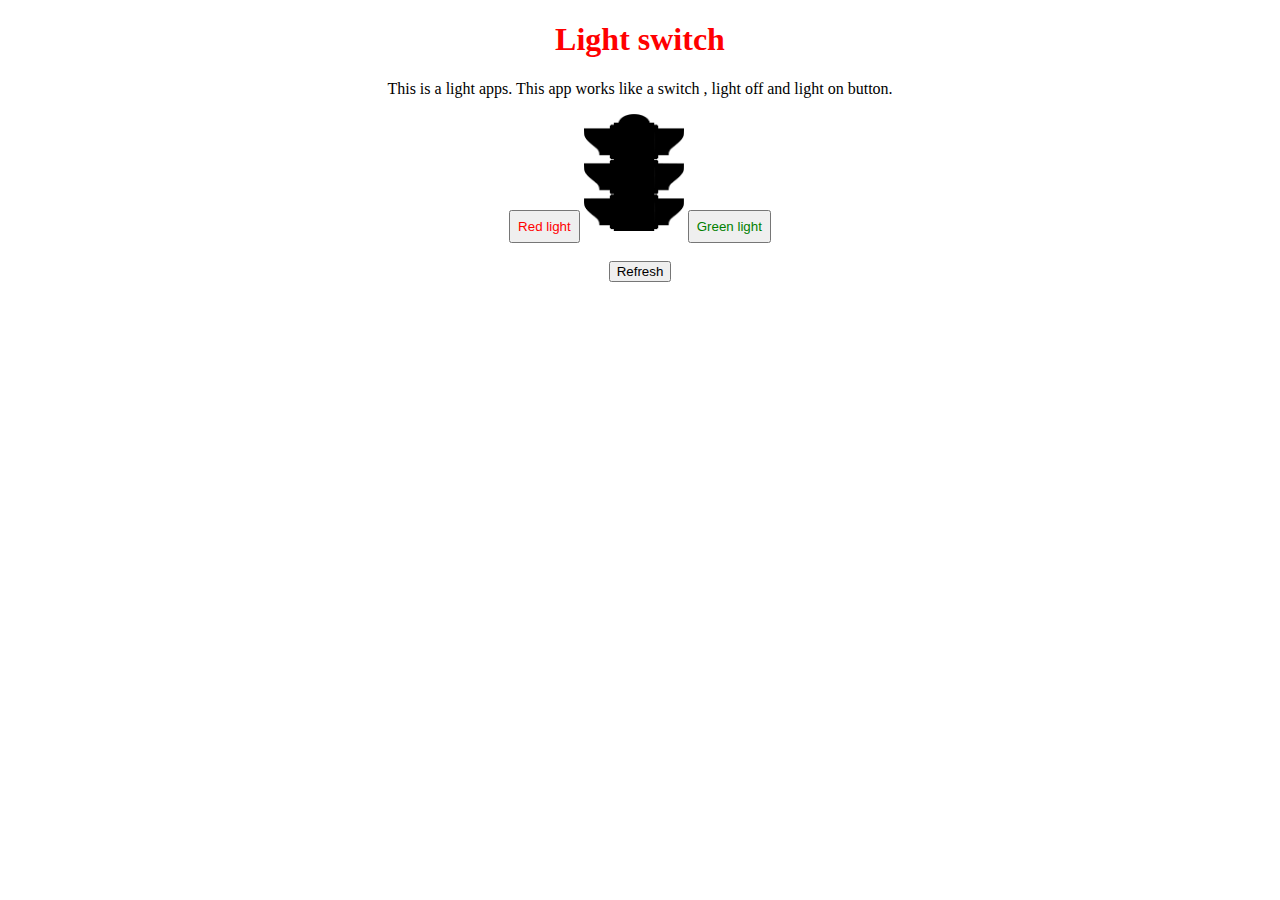
<file: Light Switch/index.html>
<!DOCTYPE html>
<html lang="en">
  <head>
    <meta charset="UTF-8" />
    <meta name="viewport" content="width=device-width, initial-scale=1.0" />
    <title>Light Switch</title>
    <link rel="stylesheet" href="style.css" />
  </head>
  <body>
    <div class="main_div">
      <h1 id="head">Light switch</h1>
      <p>
        This is a light apps. This app works like a switch , light off and light
        on button.
      </p>
      <button id="red" onclick="redLight()">Red light</button>

      <img id="myImage" src="off_light.png" style="width: 100px" />

      <button id="green" onclick="greenLight()">Green light</button>
      <br />
      <br />
      <button onclick="lightOFF()">Refresh</button>
    </div>

    <script src="script.js"></script>
  </body>
</html>
</file>
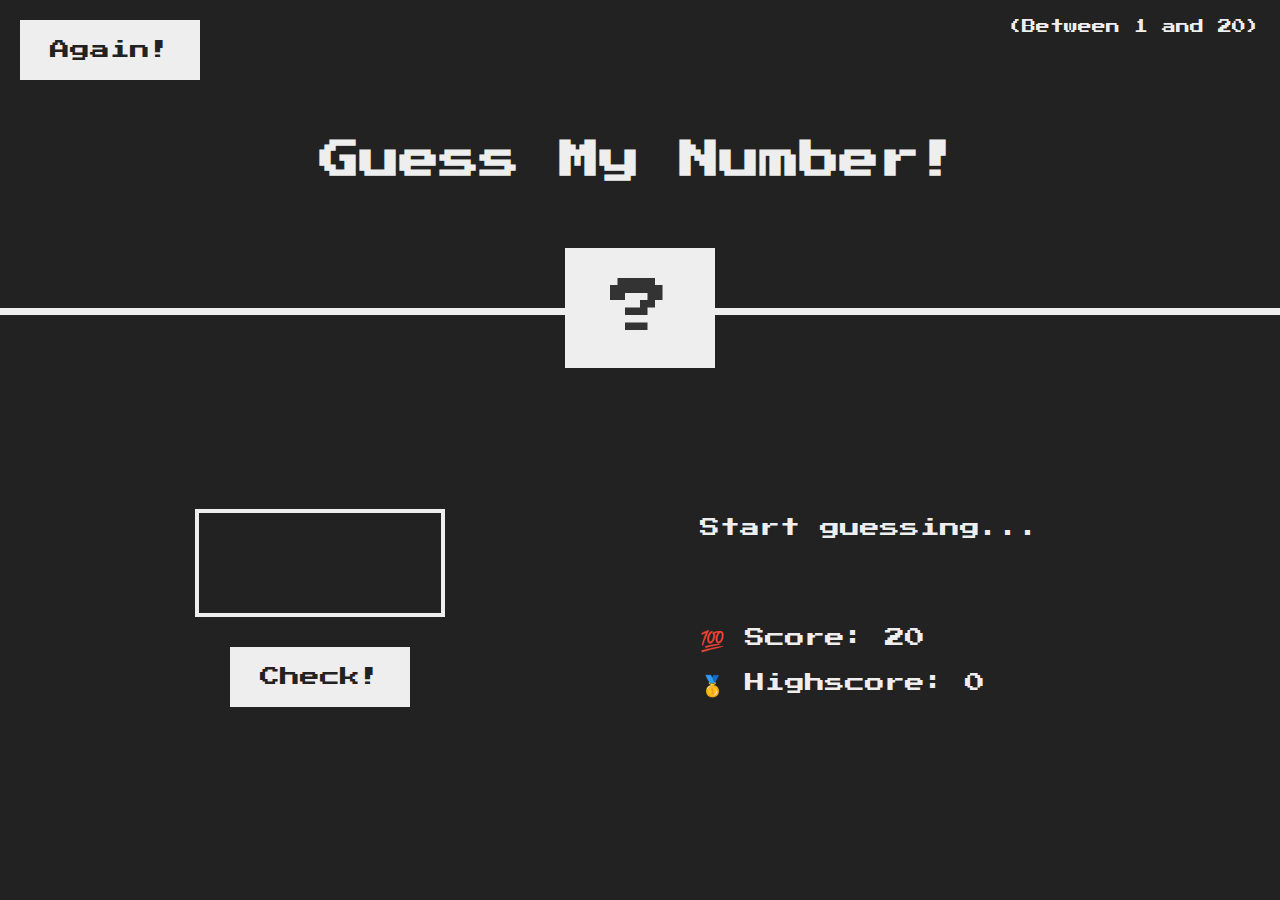
<file: 07  DOM/PROJECT #1_ Guess My Number!/index.html>
<!DOCTYPE html>
<html lang="en">
  <head>
    <meta charset="UTF-8" />
    <meta name="viewport" content="width=device-width, initial-scale=1.0" />
    <meta http-equiv="X-UA-Compatible" content="ie=edge" />
    <link rel="stylesheet" href="style.css" />
    <title>Guess My Number!</title>
  </head>
  <body>
    <header>
      <h1>Guess My Number!</h1>
      <p class="between">(Between 1 and 20)</p>
      <button class="btn again">Again!</button>
      <div class="number">?</div>
    </header>
    <main>
      <section class="left">
        <input type="number" class="guess" />
        <button class="btn check">Check!</button>
      </section>
      <section class="right">
        <p class="message">Start guessing...</p>
        <p class="label-score">💯 Score: <span class="score">20</span></p>
        <p class="label-highscore">
          🥇 Highscore: <span class="highscore">0</span>
        </p>
      </section>
    </main>
    <script src="script.js"></script>
  </body>
</html>
</file>
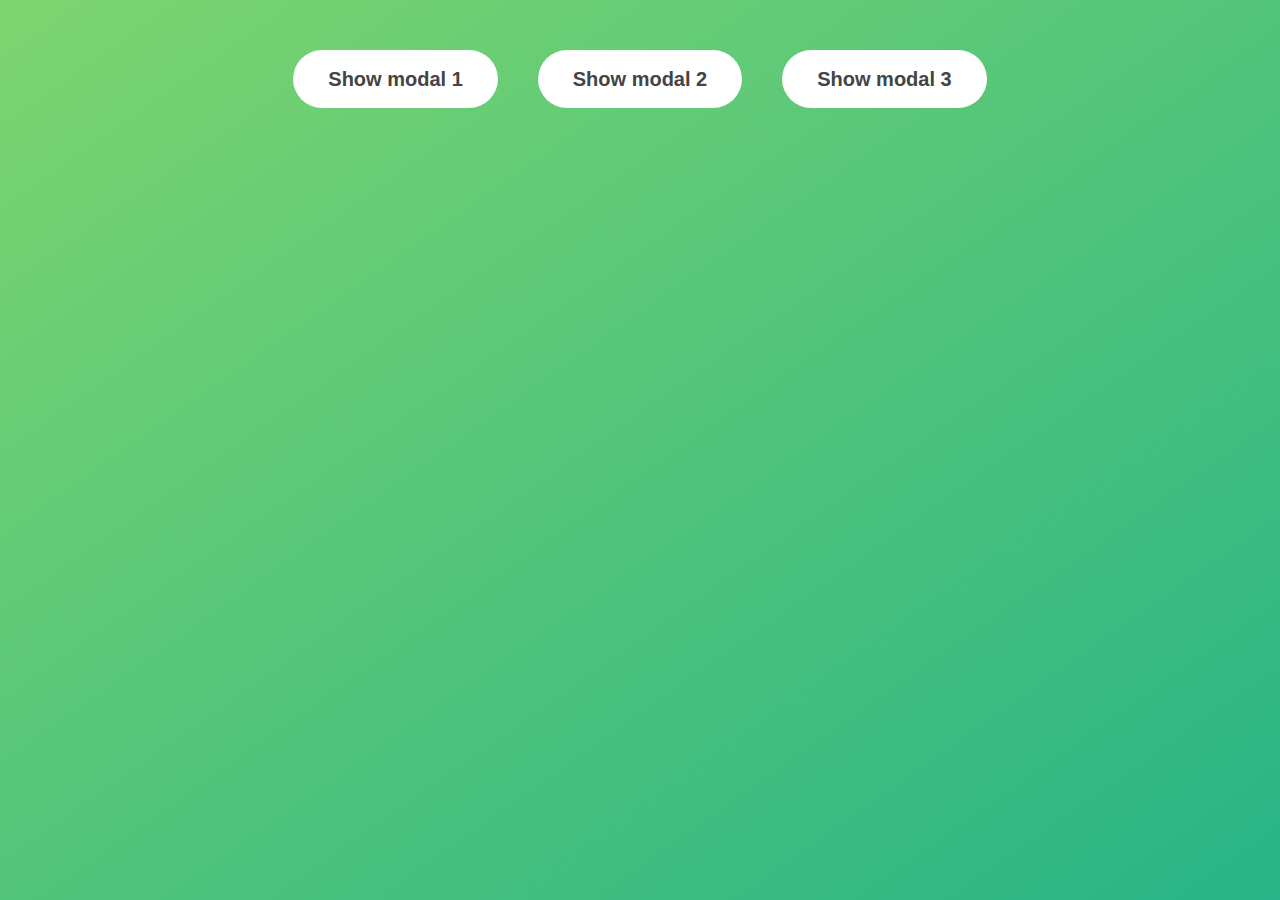
<file: 07  DOM/PROJECT #2_ Modal Window/index.html>
<!DOCTYPE html>
<html lang="en">
  <head>
    <meta charset="UTF-8" />
    <meta name="viewport" content="width=device-width, initial-scale=1.0" />
    <meta http-equiv="X-UA-Compatible" content="ie=edge" />
    <link rel="stylesheet" href="style.css" />
    <title>Modal window</title>
  </head>
  <body>
    <button class="show-modal">Show modal 1</button>
    <button class="show-modal">Show modal 2</button>
    <button class="show-modal">Show modal 3</button>

    <div class="modal hidden">
      <button class="close-modal">&times;</button>
      <h1>I'm a modal window 😍</h1>
      <p>
        Lorem ipsum dolor sit amet, consectetur adipisicing elit, sed do eiusmod
        tempor incididunt ut labore et dolore magna aliqua. Ut enim ad minim
        veniam, quis nostrud exercitation ullamco laboris nisi ut aliquip ex ea
        commodo consequat. Duis aute irure dolor in reprehenderit in voluptate
        velit esse cillum dolore eu fugiat nulla pariatur. Excepteur sint
        occaecat cupidatat non proident, sunt in culpa qui officia deserunt
        mollit anim id est laborum.
      </p>
    </div>
    <div class="overlay hidden"></div>

    <script src="script.js"></script>
  </body>
</html>
</file>
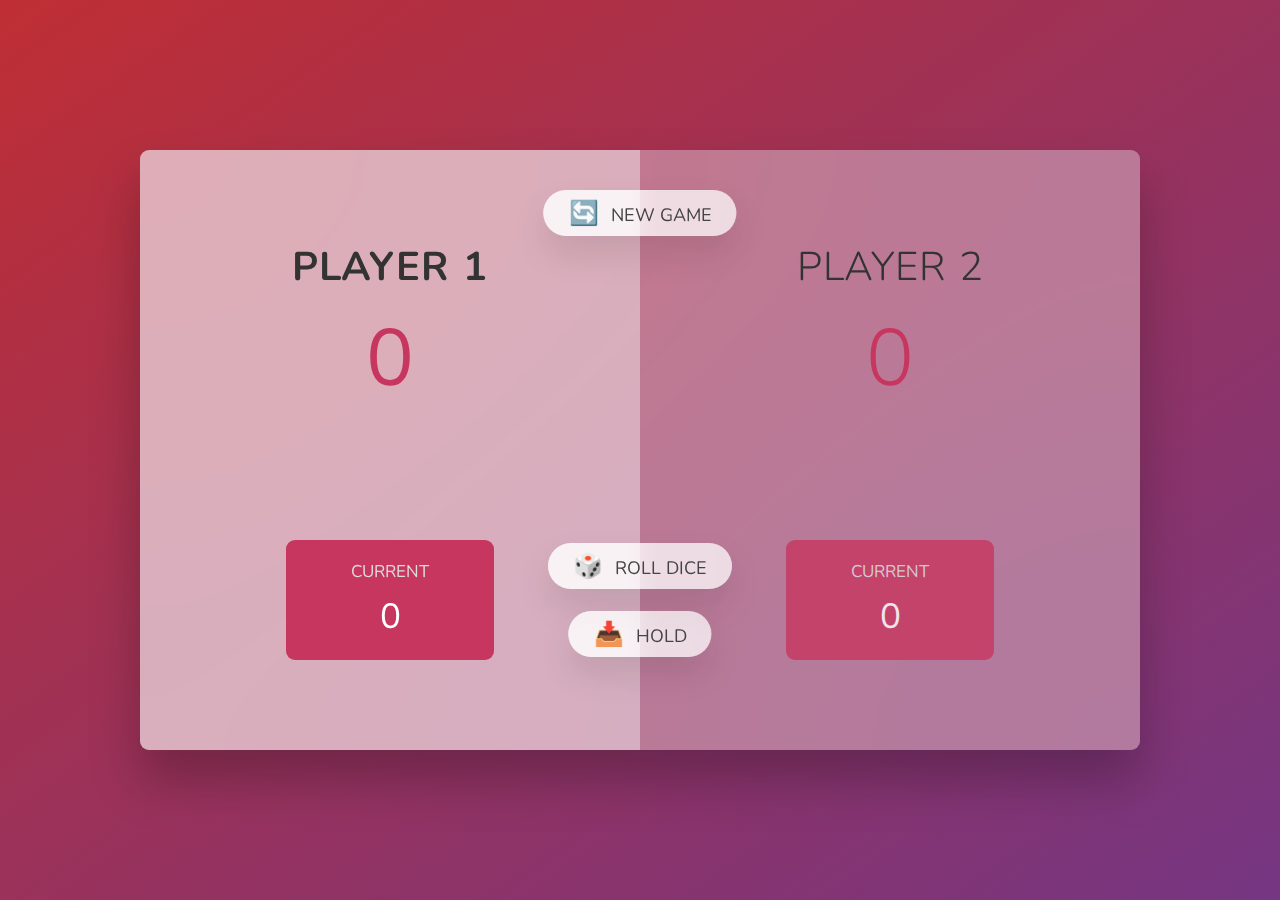
<file: 07  DOM/PROJECT #3_ Pig Game/index.html>
<!DOCTYPE html>
<html lang="en">
  <head>
    <meta charset="UTF-8" />
    <meta name="viewport" content="width=device-width, initial-scale=1.0" />
    <meta http-equiv="X-UA-Compatible" content="ie=edge" />
    <link rel="stylesheet" href="style.css" />
    <title>Pig Game</title>
  </head>
  <body>
    <main>
      <section class="player player--0 player--active">
        <h2 class="name" id="name--0">Player 1</h2>
        <p class="score" id="score--0">43</p>
        <div class="current">
          <p class="current-label">Current</p>
          <p class="current-score" id="current--0">0</p>
        </div>
      </section>
      <section class="player player--1">
        <h2 class="name" id="name--1">Player 2</h2>
        <p class="score" id="score--1">24</p>
        <div class="current">
          <p class="current-label">Current</p>
          <p class="current-score" id="current--1">0</p>
        </div>
      </section>

      <img src="5.png" alt="Playing dice" class="dice" />
      <button class="btn btn--new">🔄 New game</button>
      <button class="btn btn--roll">🎲 Roll dice</button>
      <button class="btn btn--hold">📥 Hold</button>
    </main>
    <script src="script.js"></script>
  </body>
</html>
</file>
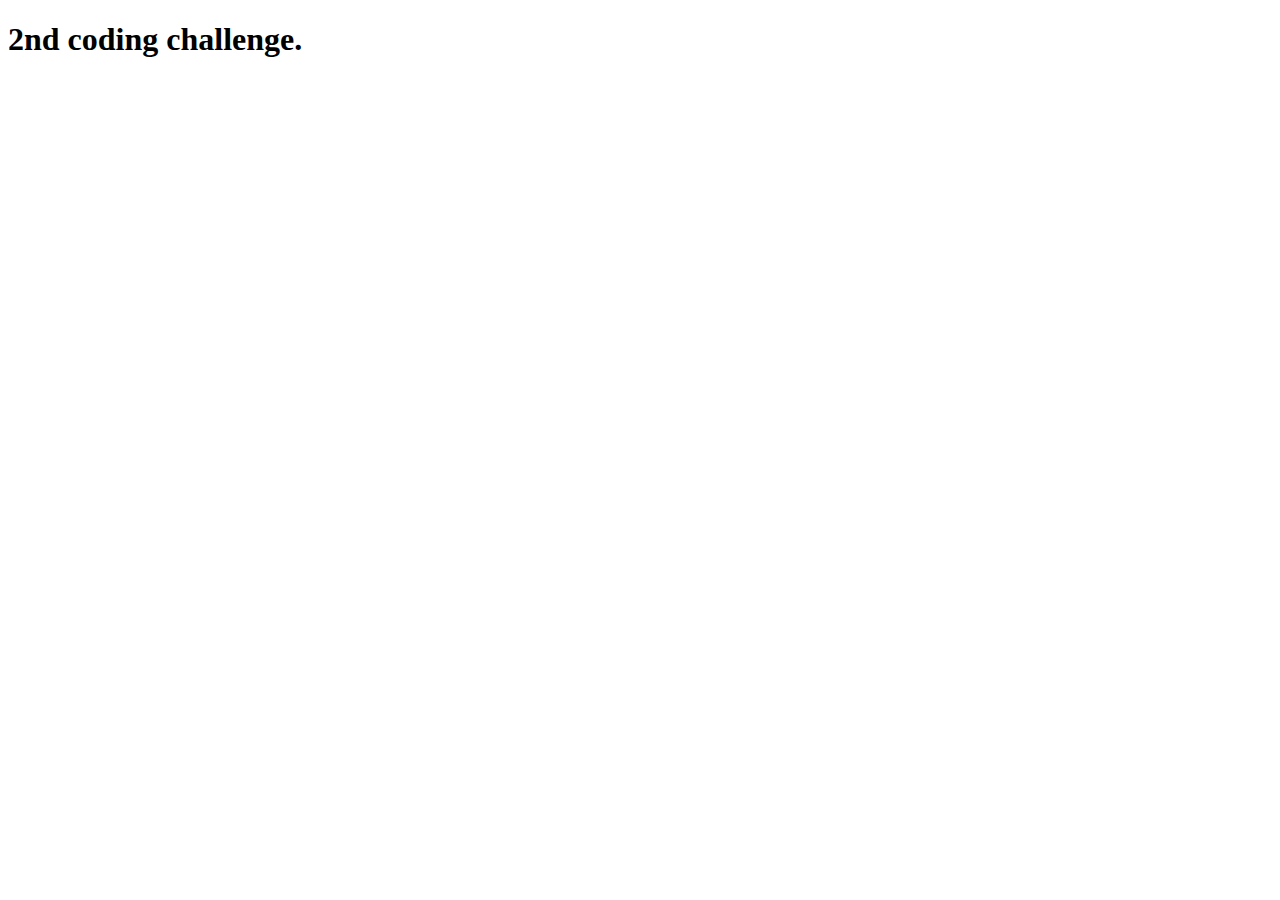
<file: js-part-1/codingChallenge#2/index.html>
<!DOCTYPE html>
<html lang="en">
<head>
    <meta charset="UTF-8">
    <meta http-equiv="X-UA-Compatible" content="IE=edge">
    <meta name="viewport" content="width=device-width, initial-scale=1.0">
    <title>Document</title>
</head>
<body>
    <h1>2nd coding challenge. </h1>
    <script src="script2.js"></script>
</body>
</html>
</file>
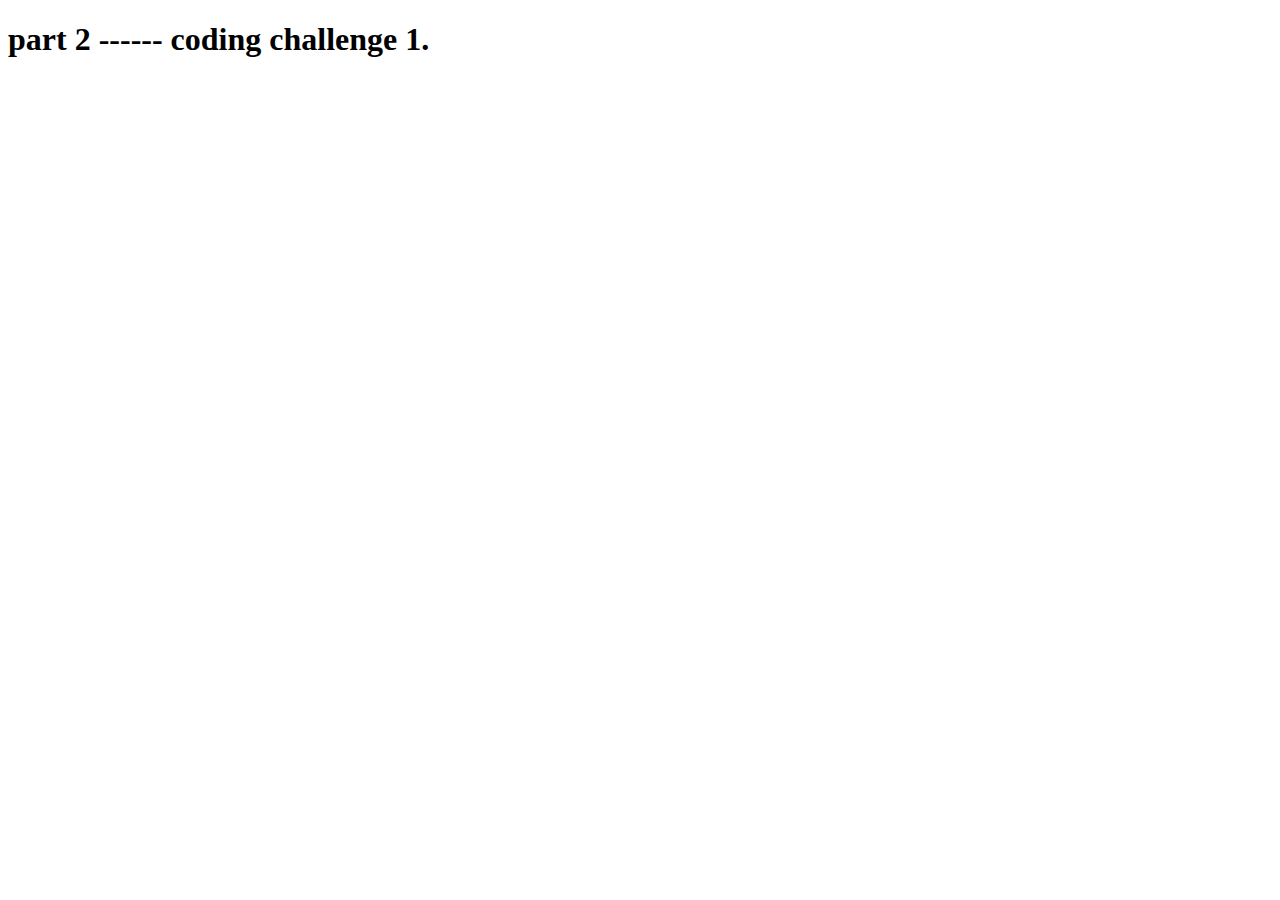
<file: 03 JSF – Part 2/Coding Challenge #1/index1.html>
<!DOCTYPE html>
<html lang="en">
<head>
    <meta charset="UTF-8">
    <meta http-equiv="X-UA-Compatible" content="IE=edge">
    <meta name="viewport" content="width=device-width, initial-scale=1.0">
    <title>Document</title>
</head>
<body>
    <h1>part 2 ------ coding challenge 1.</h1>
    <script src="script1.js"></script>
</body>
</html>
</file>
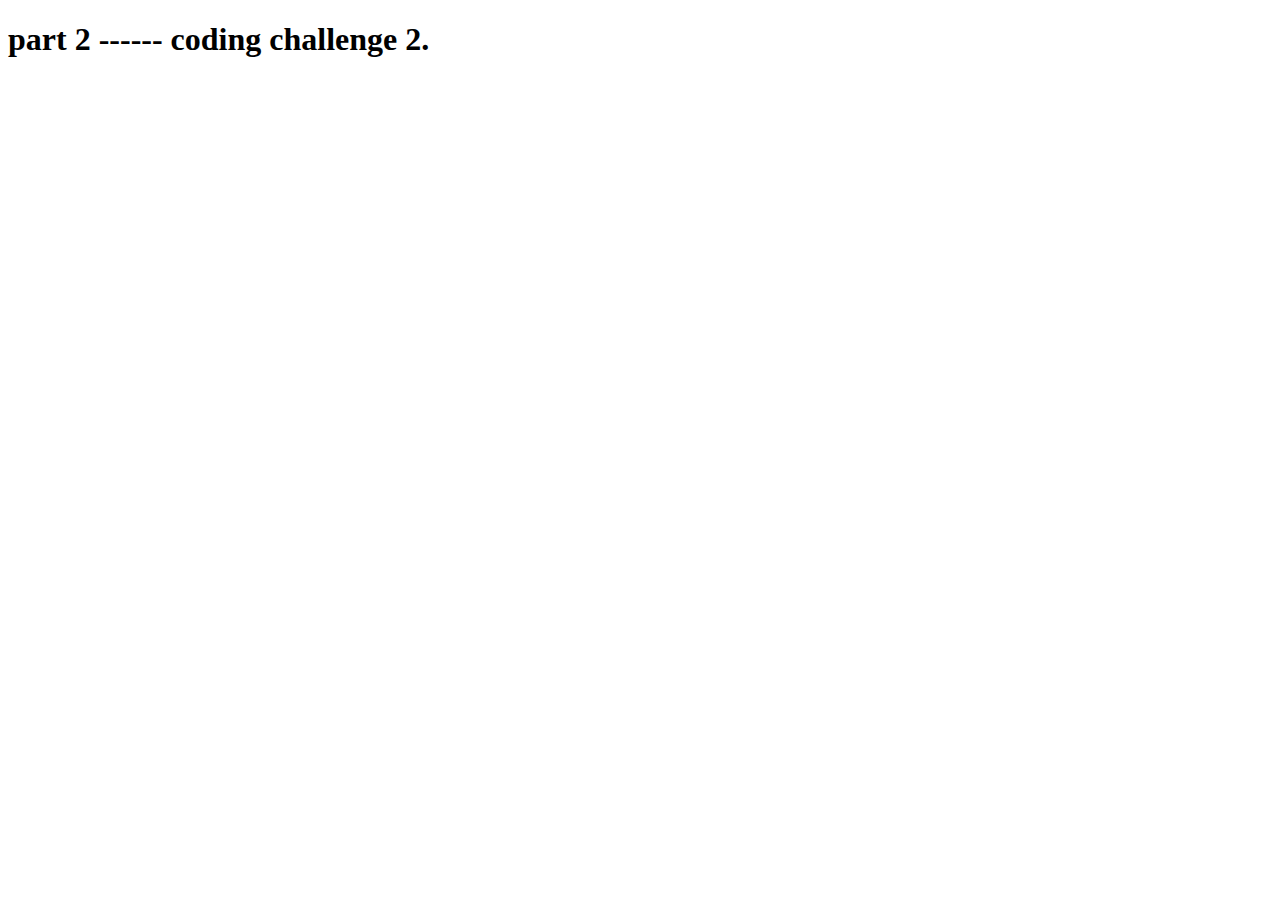
<file: 03 JSF – Part 2/Coding Challenge #2/index2.html>
<!DOCTYPE html>
<html lang="en">
<head>
    <meta charset="UTF-8">
    <meta http-equiv="X-UA-Compatible" content="IE=edge">
    <meta name="viewport" content="width=device-width, initial-scale=1.0">
    <title>Document</title>
</head>
<body>
    <h1>part 2 ------ coding challenge 2.</h1>
    <script src="script2.js"></script>
</body>
</html>
</file>
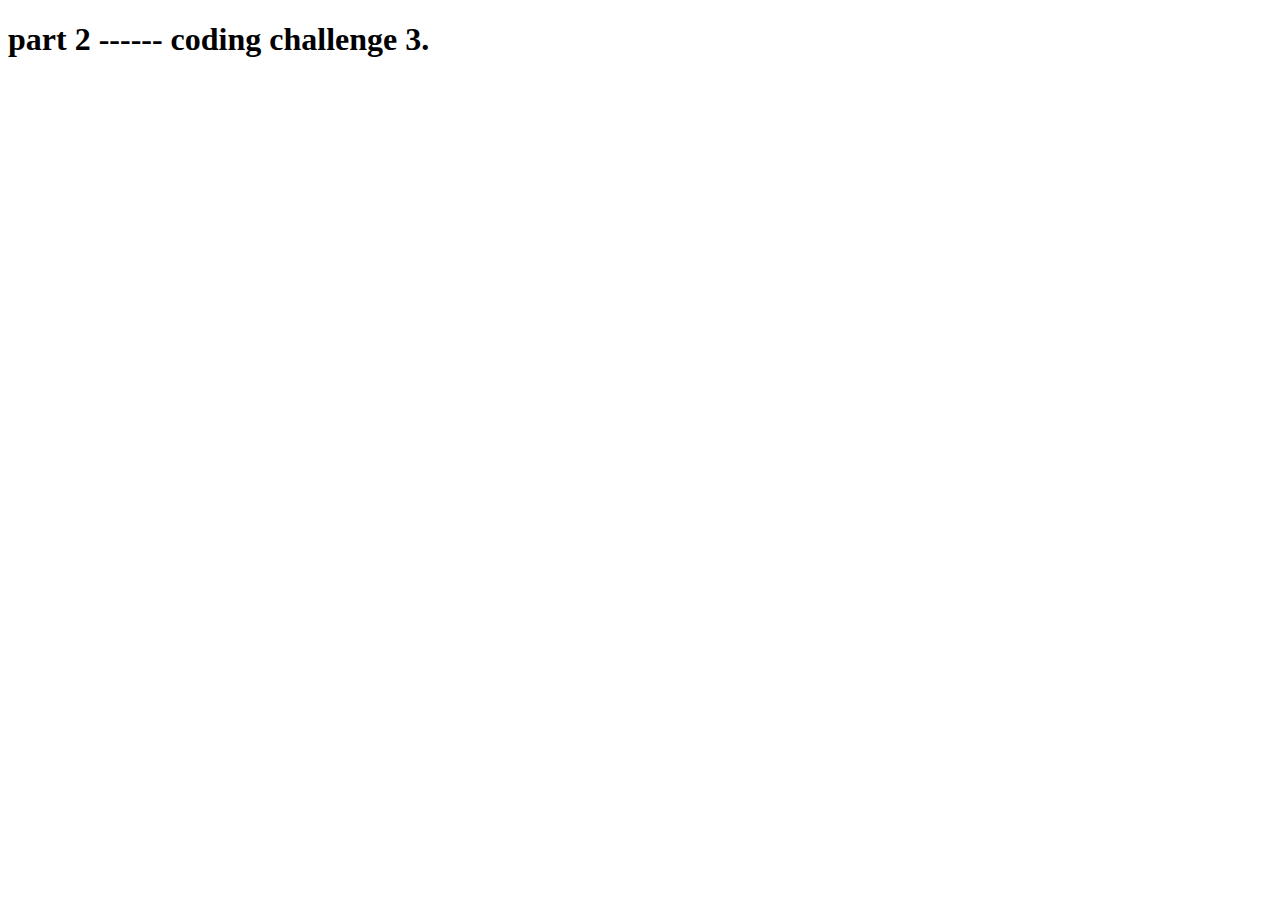
<file: 03 JSF – Part 2/Coding Challenge #3/index3.html>
<!DOCTYPE html>
<html lang="en">
<head>
    <meta charset="UTF-8">
    <meta http-equiv="X-UA-Compatible" content="IE=edge">
    <meta name="viewport" content="width=device-width, initial-scale=1.0">
    <title>Document</title>
</head>
<body>
    <h1>part 2 ------ coding challenge 3.</h1>
    <script src="script3.js"></script>
</body>
</html>
</file>
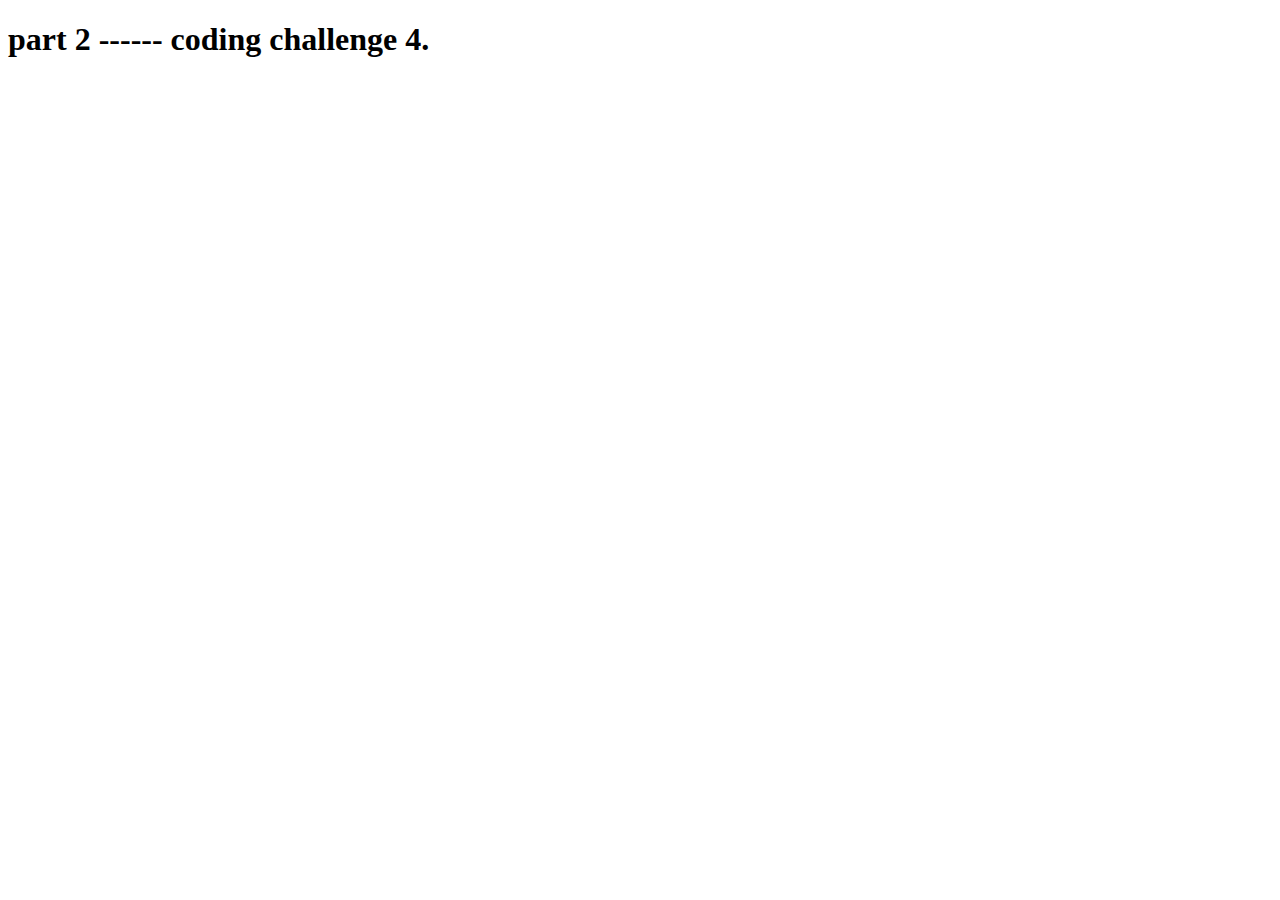
<file: 03 JSF – Part 2/Coding Challenge #4/index4.html>
<!DOCTYPE html>
<html lang="en">
<head>
    <meta charset="UTF-8">
    <meta http-equiv="X-UA-Compatible" content="IE=edge">
    <meta name="viewport" content="width=device-width, initial-scale=1.0">
    <title>Document</title>
</head>
<body>
    <h1>part 2 ------ coding challenge 4.</h1>
    <script src="script4.js"></script>
</body>
</html>
</file>
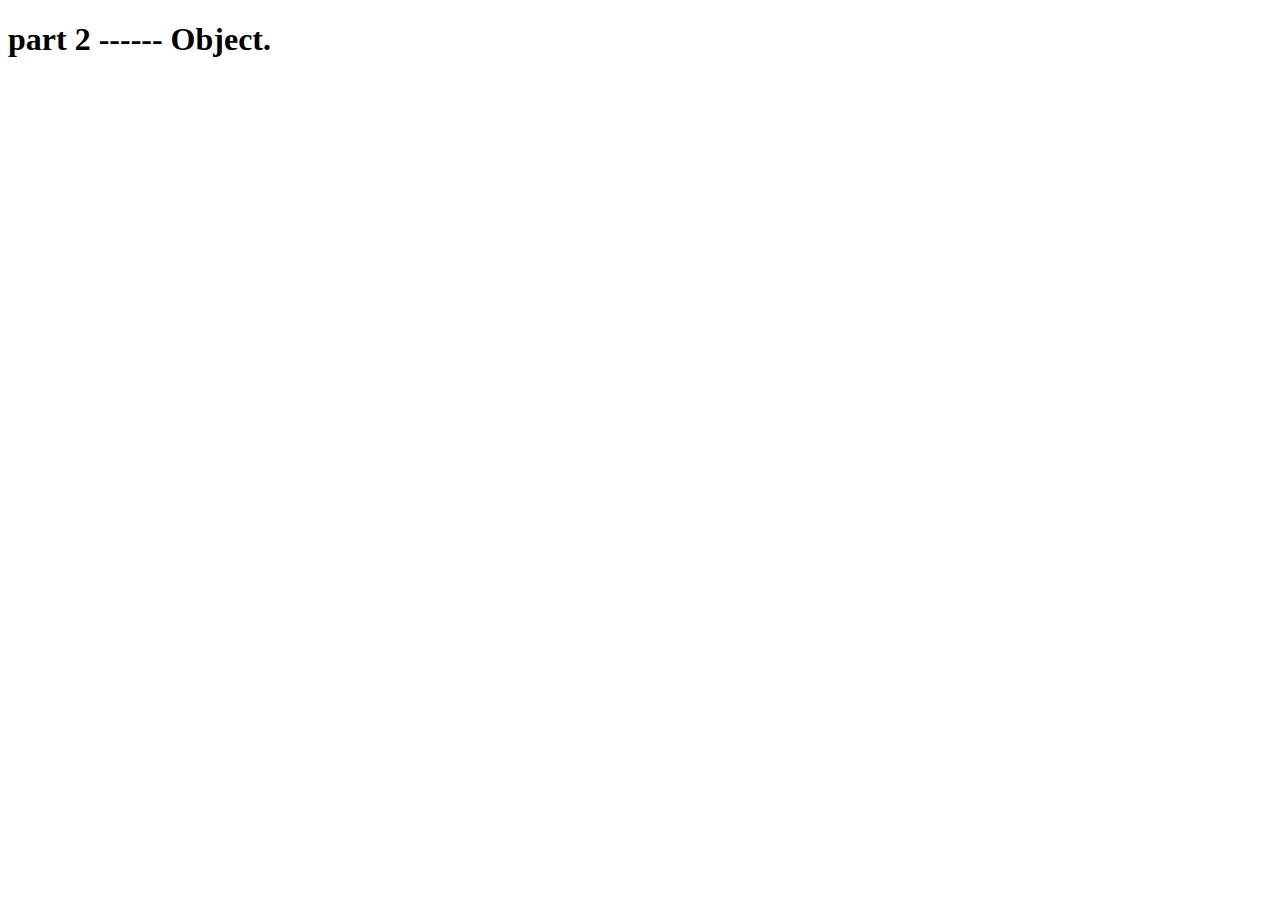
<file: 03 JSF – Part 2/object/indexObject.html>
<!DOCTYPE html>
<html lang="en">
<head>
    <meta charset="UTF-8">
    <meta http-equiv="X-UA-Compatible" content="IE=edge">
    <meta name="viewport" content="width=device-width, initial-scale=1.0">
    <title>Document</title>
</head>
<body>
    <h1>part 2 ------ Object.</h1>
    <script src="scriptObject.js"></script>
</body>
</html>
</file>
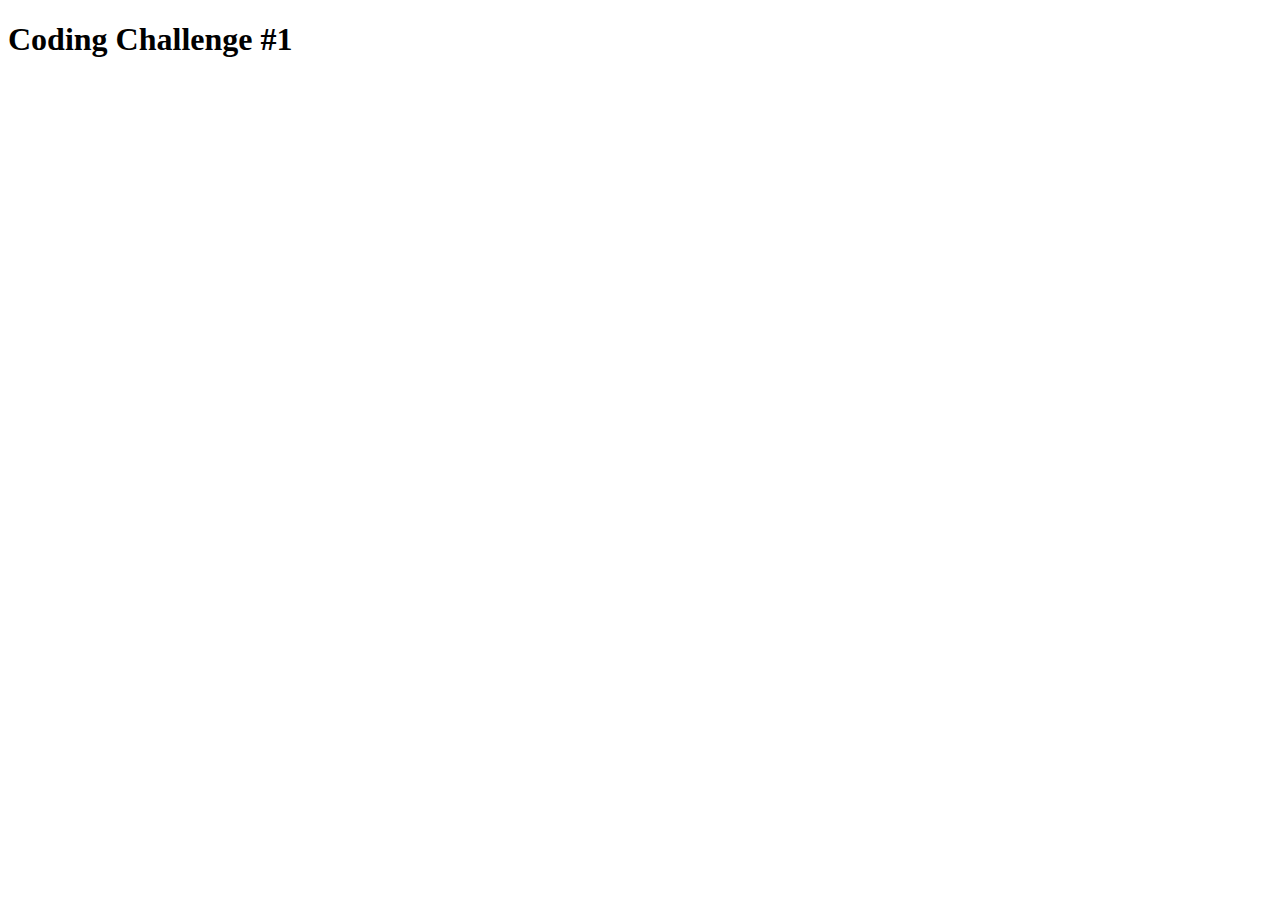
<file: 05 Developer_skills_&_editor_setup/Coding Challenge #1/index1.html>
<!DOCTYPE html>
<html lang="en">
<head>
    <meta charset="UTF-8">
    <meta http-equiv="X-UA-Compatible" content="IE=edge">
    <meta name="viewport" content="width=device-width, initial-scale=1.0">
    <title>Document</title>
</head>
<body>
    <h1>Coding Challenge #1</h1>
    <script src="script1.js"></script>
</body>
</html>
</file>
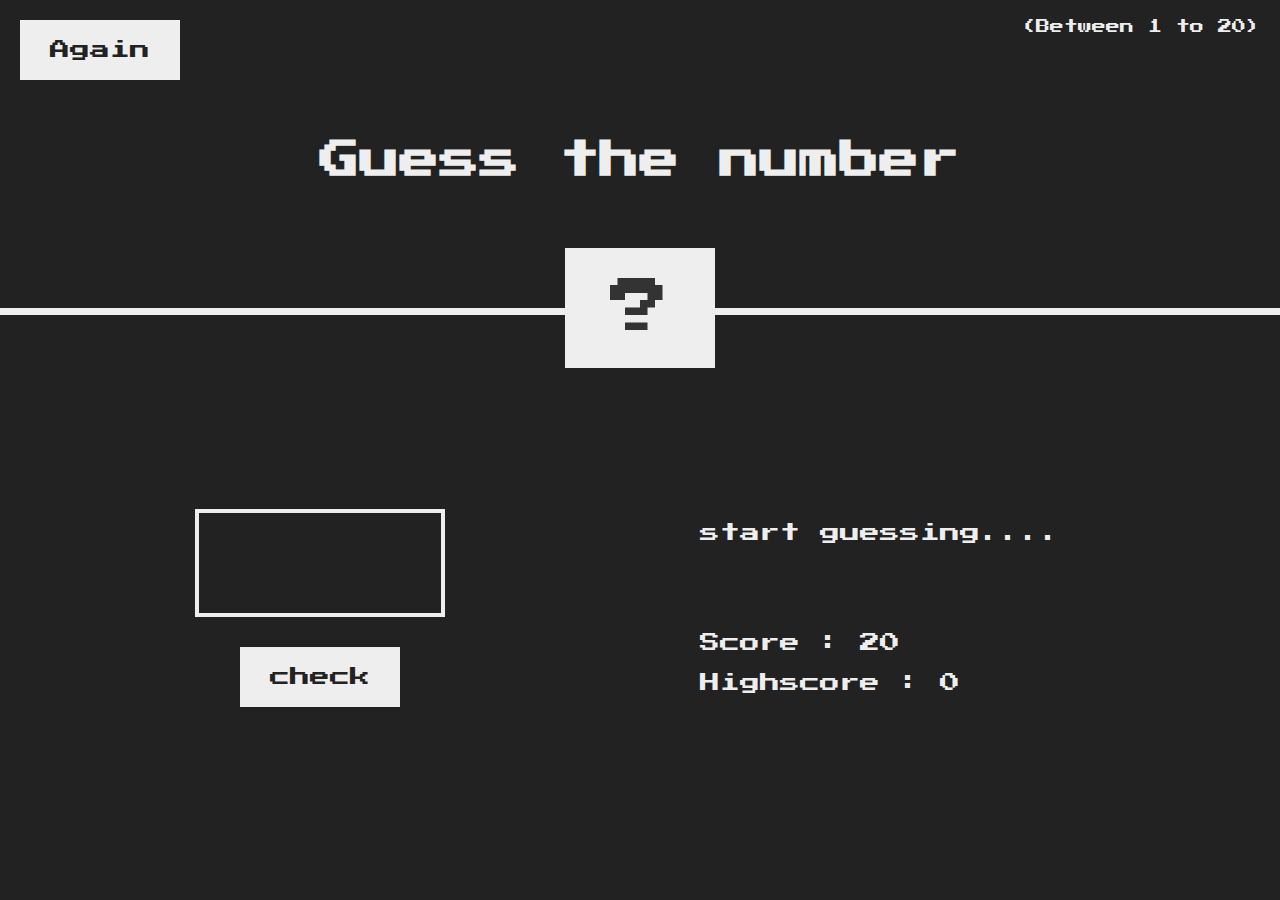
<file: 07  DOM/PROJECT #1_ Guess My Number!/indexref.html>
<!DOCTYPE html>
<html lang="en">
<head>
    <meta charset="UTF-8">
    <meta http-equiv="X-UA-Compatible" content="IE=edge">
    <meta name="viewport" content="width=device-width, initial-scale=1.0">
    <link rel="stylesheet" href="styleref.css">
    <title>Guess My Number!</title>
</head>
<body>
    <header>
        <h1>Guess the number</h1>
        <p class="between">(Between 1 to 20)</p>
        <button class="btn again">Again</button>
        <div class="number">?</div>
    </header>

    <main>
        <section class="left">
            <input type="number" class="guess">
            <button class="btn check">check</button>
        </section>
        <section class="right">
            <p class="message">start guessing....</p>
            <p class="label-score">Score : <span class="score">20</span></p>
            <p class="label-highscore">Highscore : <span class="highscore">0</span></p>
        </section>
    </main>
    <script src="scriptref.js"></script>
</body>
</html>
</file>
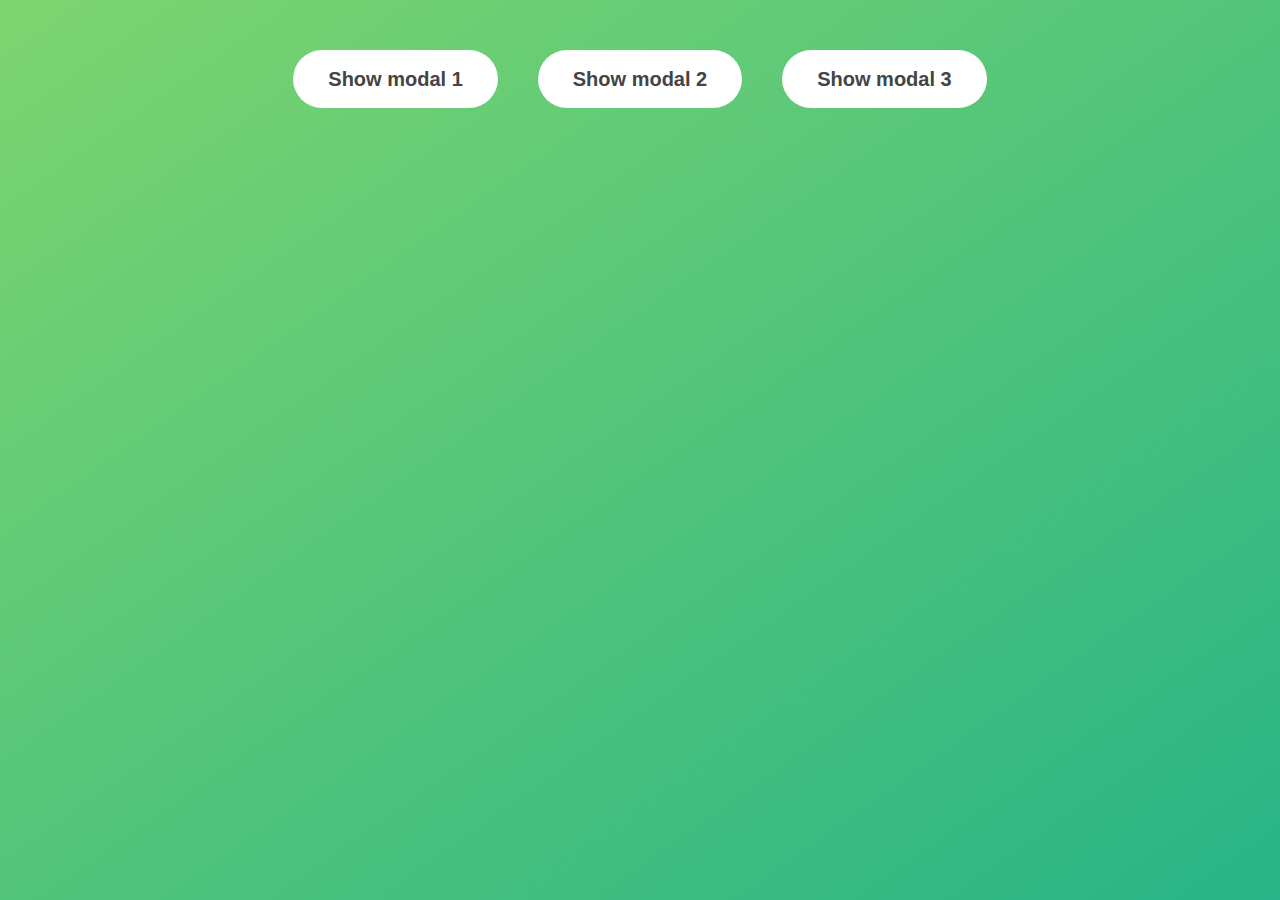
<file: 07  DOM/PROJECT #2_ Modal Window/indexref.html>
<!DOCTYPE html>
<html lang="en">
  <head>
    <meta charset="UTF-8" />
    <meta name="viewport" content="width=device-width, initial-scale=1.0" />
    <meta http-equiv="X-UA-Compatible" content="ie=edge" />
    <link rel="stylesheet" href="styleref.css" />
    <title>Modal window</title>
  </head>
  <body>
    <button class="show-modal">Show modal 1</button>
    <button class="show-modal">Show modal 2</button>
    <button class="show-modal">Show modal 3</button>

    <div class="modal hidden">
      <button class="close-modal">&times;</button>
      <h1>I'm a modal window 😍</h1>
      <p>
        Lorem ipsum dolor sit amet, consectetur adipisicing elit, sed do eiusmod
        tempor incididunt ut labore et dolore magna aliqua. Ut enim ad minim
        veniam, quis nostrud exercitation ullamco laboris nisi ut aliquip ex ea
        commodo consequat. Duis aute irure dolor in reprehenderit in voluptate
        velit esse cillum dolore eu fugiat nulla pariatur. Excepteur sint
        occaecat cupidatat non proident, sunt in culpa qui officia deserunt
        mollit anim id est laborum.
      </p>
    </div>
    <div class="overlay hidden"></div>

    <script src="scriptref.js"></script>
  </body>
</html>
</file>
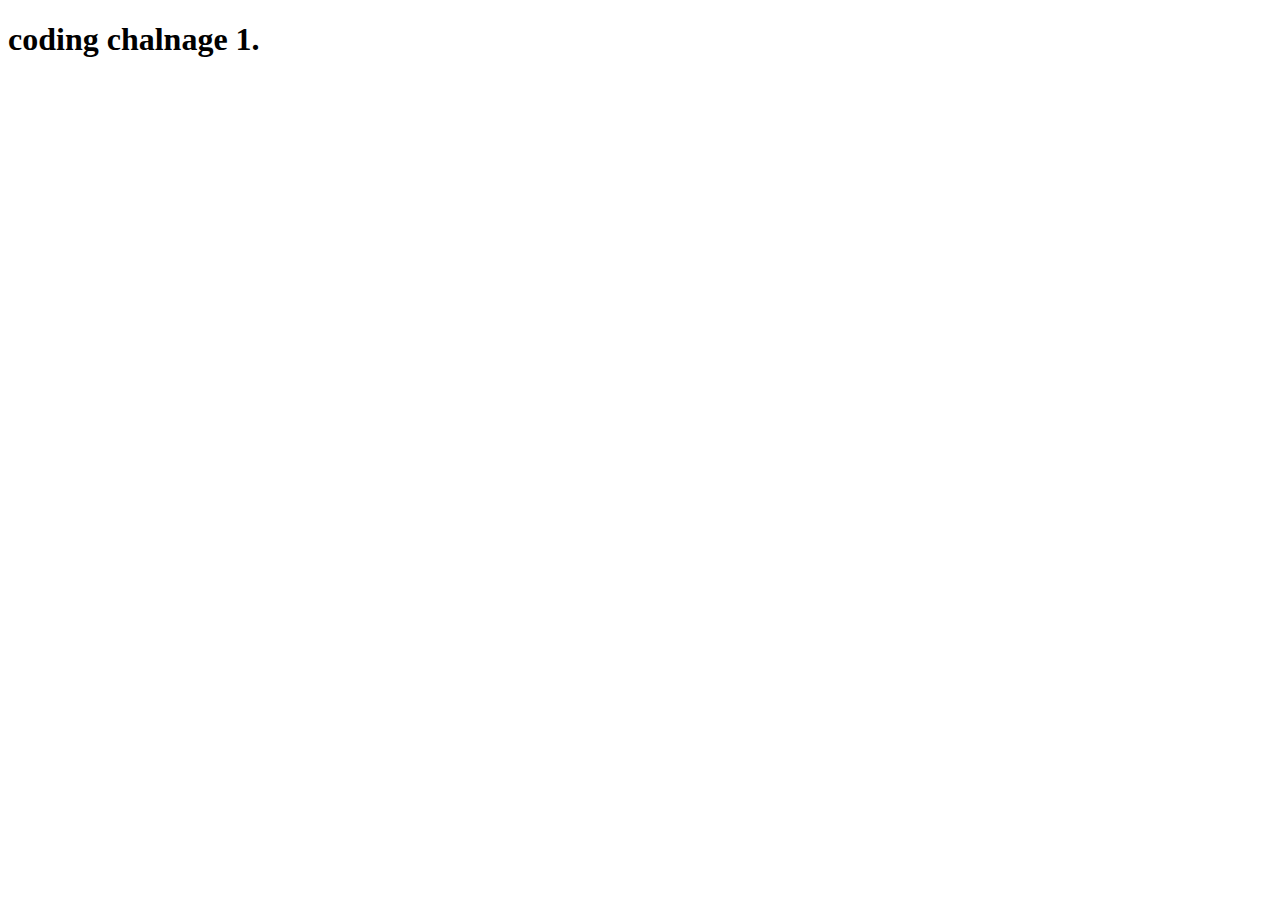
<file: js-part-1/Coding Challenge #1/insex.html>
<!DOCTYPE html>
<html lang="en">
<head>
    <meta charset="UTF-8">
    <meta http-equiv="X-UA-Compatible" content="IE=edge">
    <meta name="viewport" content="width=device-width, initial-scale=1.0">
    <title>Document</title>
</head>
<body>
    <h1>coding chalnage 1.</h1>
    <script src="script1.js"></script>
</body>
</html>
</file>
<file: Light Switch/style.css>
#head {
  color: red;
}

.main_div {
  text-align: center;
}

#red {
  color: red;
  padding: 7px;
}

#green {
  color: green;
  padding: 7px;
}
</file>
<file: 07  DOM/PROJECT #1_ Guess My Number!/style.css>
@import url('https://fonts.googleapis.com/css?family=Press+Start+2P&display=swap');

* {
  margin: 0;
  padding: 0;
  box-sizing: inherit;
}

html {
  font-size: 62.5%;
  box-sizing: border-box;
}

body {
  font-family: 'Press Start 2P', sans-serif;
  color: #eee;
  background-color: #222;
  /* background-color: #60b347; */
}

/* LAYOUT */
header {
  position: relative;
  height: 35vh;
  border-bottom: 7px solid #eee;
}

main {
  height: 65vh;
  color: #eee;
  display: flex;
  align-items: center;
  justify-content: space-around;
}

.left {
  width: 52rem;
  display: flex;
  flex-direction: column;
  align-items: center;
}

.right {
  width: 52rem;
  font-size: 2rem;
}

/* ELEMENTS STYLE */
h1 {
  font-size: 4rem;
  text-align: center;
  position: absolute;
  width: 100%;
  top: 52%;
  left: 50%;
  transform: translate(-50%, -50%);
}

.number {
  background: #eee;
  color: #333;
  font-size: 6rem;
  width: 15rem;
  padding: 3rem 0rem;
  text-align: center;
  position: absolute;
  bottom: 0;
  left: 50%;
  transform: translate(-50%, 50%);
}

.between {
  font-size: 1.4rem;
  position: absolute;
  top: 2rem;
  right: 2rem;
}

.again {
  position: absolute;
  top: 2rem;
  left: 2rem;
}

.guess {
  background: none;
  border: 4px solid #eee;
  font-family: inherit;
  color: inherit;
  font-size: 5rem;
  padding: 2.5rem;
  width: 25rem;
  text-align: center;
  display: block;
  margin-bottom: 3rem;
}

.btn {
  border: none;
  background-color: #eee;
  color: #222;
  font-size: 2rem;
  font-family: inherit;
  padding: 2rem 3rem;
  cursor: pointer;
}

.btn:hover {
  background-color: #ccc;
}

.message {
  margin-bottom: 8rem;
  height: 3rem;
}

.label-score {
  margin-bottom: 2rem;
}
</file>
<file: 07  DOM/PROJECT #2_ Modal Window/style.css>
* {
    margin: 0;
    padding: 0;
    box-sizing: inherit;
  }
  
  html {
    font-size: 62.5%;
    box-sizing: border-box;
  }
  
  body {
    font-family: sans-serif;
    color: #333;
    line-height: 1.5;
    height: 100vh;
    position: relative;
    display: flex;
    align-items: flex-start;
    justify-content: center;
    background: linear-gradient(to top left, #28b487, #7dd56f);
  }
  
  .show-modal {
    font-size: 2rem;
    font-weight: 600;
    padding: 1.75rem 3.5rem;
    margin: 5rem 2rem;
    border: none;
    background-color: #fff;
    color: #444;
    border-radius: 10rem;
    cursor: pointer;
  }
  
  .close-modal {
    position: absolute;
    top: 1.2rem;
    right: 2rem;
    font-size: 5rem;
    color: #333;
    cursor: pointer;
    border: none;
    background: none;
  }
  
  h1 {
    font-size: 2.5rem;
    margin-bottom: 2rem;
  }
  
  p {
    font-size: 1.8rem;
  }
  
  /* -------------------------- */
  /* CLASSES TO MAKE MODAL WORK */
  .hidden {
    display: none;
  }
  
  .modal {
    position: absolute;
    top: 50%;
    left: 50%;
    transform: translate(-50%, -50%);
    width: 70%;
  
    background-color: white;
    padding: 6rem;
    border-radius: 5px;
    box-shadow: 0 3rem 5rem rgba(0, 0, 0, 0.3);
    z-index: 10;
  }
  
  .overlay {
    position: absolute;
    top: 0;
    left: 0;
    width: 100%;
    height: 100%;
    background-color: rgba(0, 0, 0, 0.6);
    backdrop-filter: blur(3px);
    z-index: 5;
  }
</file>
<file: 07  DOM/PROJECT #3_ Pig Game/style.css>
@import url('https://fonts.googleapis.com/css2?family=Nunito&display=swap');

* {
  margin: 0;
  padding: 0;
  box-sizing: inherit;
}

html {
  font-size: 62.5%;
  box-sizing: border-box;
}

body {
  font-family: 'Nunito', sans-serif;
  font-weight: 400;
  height: 100vh;
  color: #333;
  background-image: linear-gradient(to top left, #753682 0%, #bf2e34 100%);
  display: flex;
  align-items: center;
  justify-content: center;
}

/* LAYOUT */
main {
  position: relative;
  width: 100rem;
  height: 60rem;
  background-color: rgba(255, 255, 255, 0.35);
  backdrop-filter: blur(200px);
  filter: blur();
  box-shadow: 0 3rem 5rem rgba(0, 0, 0, 0.25);
  border-radius: 9px;
  overflow: hidden;
  display: flex;
}

.player {
  flex: 50%;
  padding: 9rem;
  display: flex;
  flex-direction: column;
  align-items: center;
  transition: all 0.75s;
}

/* ELEMENTS */
.name {
  position: relative;
  font-size: 4rem;
  text-transform: uppercase;
  letter-spacing: 1px;
  word-spacing: 2px;
  font-weight: 300;
  margin-bottom: 1rem;
}

.score {
  font-size: 8rem;
  font-weight: 300;
  color: #c7365f;
  margin-bottom: auto;
}

.player--active {
  background-color: rgba(255, 255, 255, 0.4);
}
.player--active .name {
  font-weight: 700;
}
.player--active .score {
  font-weight: 400;
}

.player--active .current {
  opacity: 1;
}

.current {
  background-color: #c7365f;
  opacity: 0.8;
  border-radius: 9px;
  color: #fff;
  width: 65%;
  padding: 2rem;
  text-align: center;
  transition: all 0.75s;
}

.current-label {
  text-transform: uppercase;
  margin-bottom: 1rem;
  font-size: 1.7rem;
  color: #ddd;
}

.current-score {
  font-size: 3.5rem;
}

/* ABSOLUTE POSITIONED ELEMENTS */
.btn {
  position: absolute;
  left: 50%;
  transform: translateX(-50%);
  color: #444;
  background: none;
  border: none;
  font-family: inherit;
  font-size: 1.8rem;
  text-transform: uppercase;
  cursor: pointer;
  font-weight: 400;
  transition: all 0.2s;

  background-color: white;
  background-color: rgba(255, 255, 255, 0.6);
  backdrop-filter: blur(10px);

  padding: 0.7rem 2.5rem;
  border-radius: 50rem;
  box-shadow: 0 1.75rem 3.5rem rgba(0, 0, 0, 0.1);
}

.btn::first-letter {
  font-size: 2.4rem;
  display: inline-block;
  margin-right: 0.7rem;
}

.btn--new {
  top: 4rem;
}
.btn--roll {
  top: 39.3rem;
}
.btn--hold {
  top: 46.1rem;
}

.btn:active {
  transform: translate(-50%, 3px);
  box-shadow: 0 1rem 2rem rgba(0, 0, 0, 0.15);
}

.btn:focus {
  outline: none;
}

.dice {
  position: absolute;
  left: 50%;
  top: 16.5rem;
  transform: translateX(-50%);
  height: 10rem;
  box-shadow: 0 2rem 5rem rgba(0, 0, 0, 0.2);
}

.player--winner {
  background-color: #2f2f2f;
}

.player--winner .name {
  font-weight: 700;
  color: #c7365f;
}

.hidden {
  display: none;
}
</file>
<file: 07  DOM/PROJECT #1_ Guess My Number!/styleref.css>
@import url('https://fonts.googleapis.com/css?family=Press+Start+2P&display=swap');

* {
  margin: 0;
  padding: 0;
  box-sizing: inherit;
}

html {
  font-size: 62.5%;
  box-sizing: border-box;
}

body {
  font-family: 'Press Start 2P', sans-serif;
  color: #eee;
  background-color: #222;
  /* background-color: #60b347; */
}

/* LAYOUT */
header {
  position: relative;
  height: 35vh;
  border-bottom: 7px solid #eee;
}

main {
  height: 65vh;
  color: #eee;
  display: flex;
  align-items: center;
  justify-content: space-around;
}

.left {
  width: 52rem;
  display: flex;
  flex-direction: column;
  align-items: center;
}

.right {
  width: 52rem;
  font-size: 2rem;
}

/* ELEMENTS STYLE */
h1 {
  font-size: 4rem;
  text-align: center;
  position: absolute;
  width: 100%;
  top: 52%;
  left: 50%;
  transform: translate(-50%, -50%);
}

.number {
  background: #eee;
  color: #333;
  font-size: 6rem;
  width: 15rem;
  padding: 3rem 0rem;
  text-align: center;
  position: absolute;
  bottom: 0;
  left: 50%;
  transform: translate(-50%, 50%);
}

.between {
  font-size: 1.4rem;
  position: absolute;
  top: 2rem;
  right: 2rem;
}

.again {
  position: absolute;
  top: 2rem;
  left: 2rem;
}

.guess {
  background: none;
  border: 4px solid #eee;
  font-family: inherit;
  color: inherit;
  font-size: 5rem;
  padding: 2.5rem;
  width: 25rem;
  text-align: center;
  display: block;
  margin-bottom: 3rem;
}

.btn {
  border: none;
  background-color: #eee;
  color: #222;
  font-size: 2rem;
  font-family: inherit;
  padding: 2rem 3rem;
  cursor: pointer;
}

.btn:hover {
  background-color: #ccc;
}

.message {
  margin-bottom: 8rem;
  height: 3rem;
}

.label-score {
  margin-bottom: 2rem;
}
</file>
<file: 07  DOM/PROJECT #2_ Modal Window/styleref.css>
* {
    margin: 0;
    padding: 0;
    box-sizing: inherit;
  }
  
  html {
    font-size: 62.5%;
    box-sizing: border-box;
  }
  
  body {
    font-family: sans-serif;
    color: #333;
    line-height: 1.5;
    height: 100vh;
    position: relative;
    display: flex;
    align-items: flex-start;
    justify-content: center;
    background: linear-gradient(to top left, #28b487, #7dd56f);
  }
  
  .show-modal {
    font-size: 2rem;
    font-weight: 600;
    padding: 1.75rem 3.5rem;
    margin: 5rem 2rem;
    border: none;
    background-color: #fff;
    color: #444;
    border-radius: 10rem;
    cursor: pointer;
  }
  
  .close-modal {
    position: absolute;
    top: 1.2rem;
    right: 2rem;
    font-size: 5rem;
    color: #333;
    cursor: pointer;
    border: none;
    background: none;
  }
  
  h1 {
    font-size: 2.5rem;
    margin-bottom: 2rem;
  }
  
  p {
    font-size: 1.8rem;
  }
  
  /* -------------------------- */
  /* CLASSES TO MAKE MODAL WORK */
  .hidden {
    display: none;
  }
  
  .modal {
    position: absolute;
    top: 50%;
    left: 50%;
    transform: translate(-50%, -50%);
    width: 70%;
  
    background-color: white;
    padding: 6rem;
    border-radius: 5px;
    box-shadow: 0 3rem 5rem rgba(0, 0, 0, 0.3);
    z-index: 10;
  }
  
  .overlay {
    position: absolute;
    top: 0;
    left: 0;
    width: 100%;
    height: 100%;
    background-color: rgba(0, 0, 0, 0.6);
    backdrop-filter: blur(3px);
    z-index: 5;
  }
</file>
